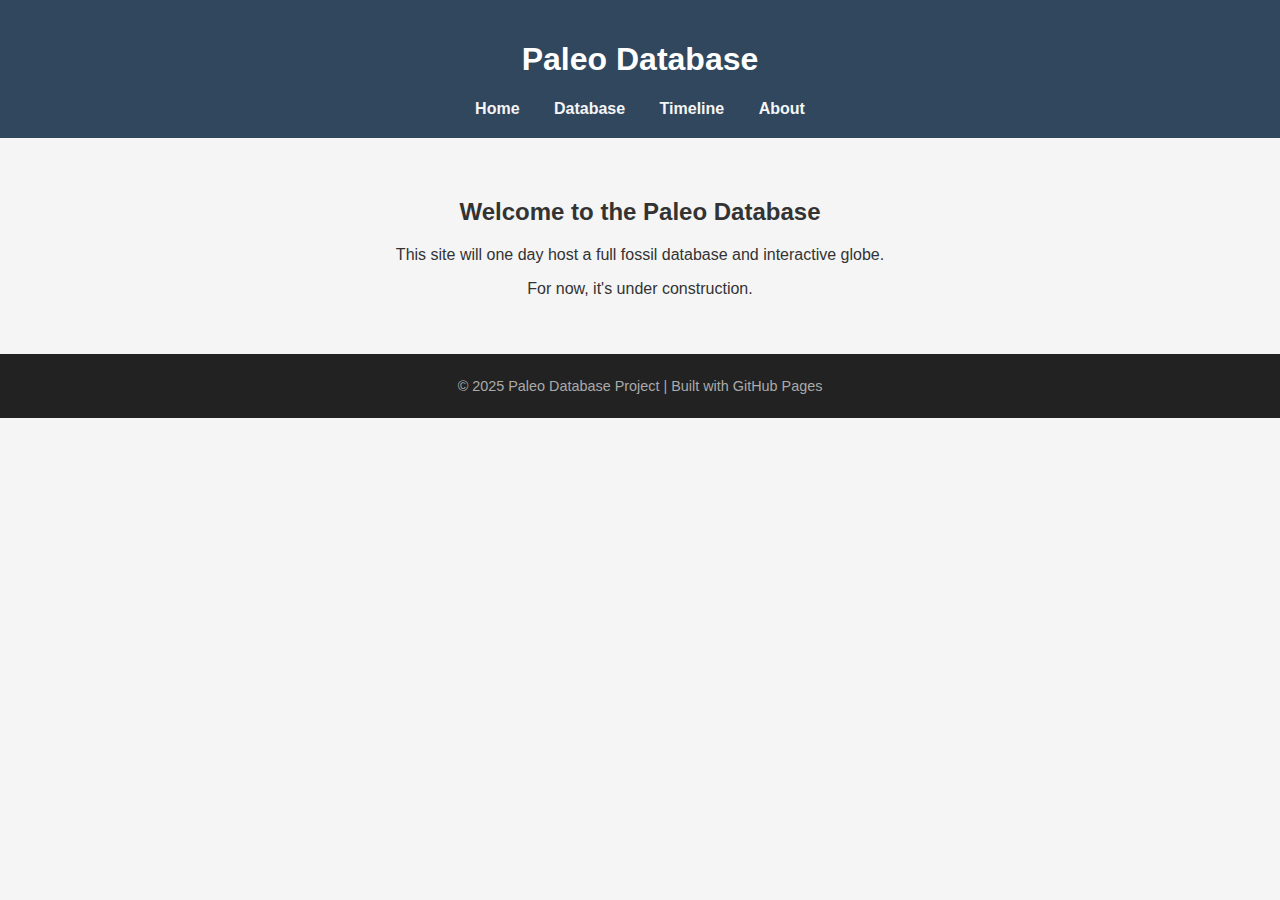
<file: index.html>
<!DOCTYPE html>
<html lang="en">
<head>
  <meta charset="UTF-8">
  <meta name="viewport" content="width=device-width, initial-scale=1.0">
  <title>Paleo Database</title>
  <link rel="stylesheet" href="styles/style.css">
</head>
<body>
  <header>
    <h1>Paleo Database</h1>
    <nav>
      <a href="index.html">Home</a>
      <a href="database.html">Database</a>
      <a href="#">Timeline</a>
      <a href="#">About</a>
    </nav>
  </header>

  <main>
    <h2>Welcome to the Paleo Database</h2>
    <p>This site will one day host a full fossil database and interactive globe.</p>
    <p>For now, it's under construction.</p>
  </main>

  <footer>
    <p>© 2025 Paleo Database Project | Built with GitHub Pages</p>
  </footer>
</body>
</html>
</file>
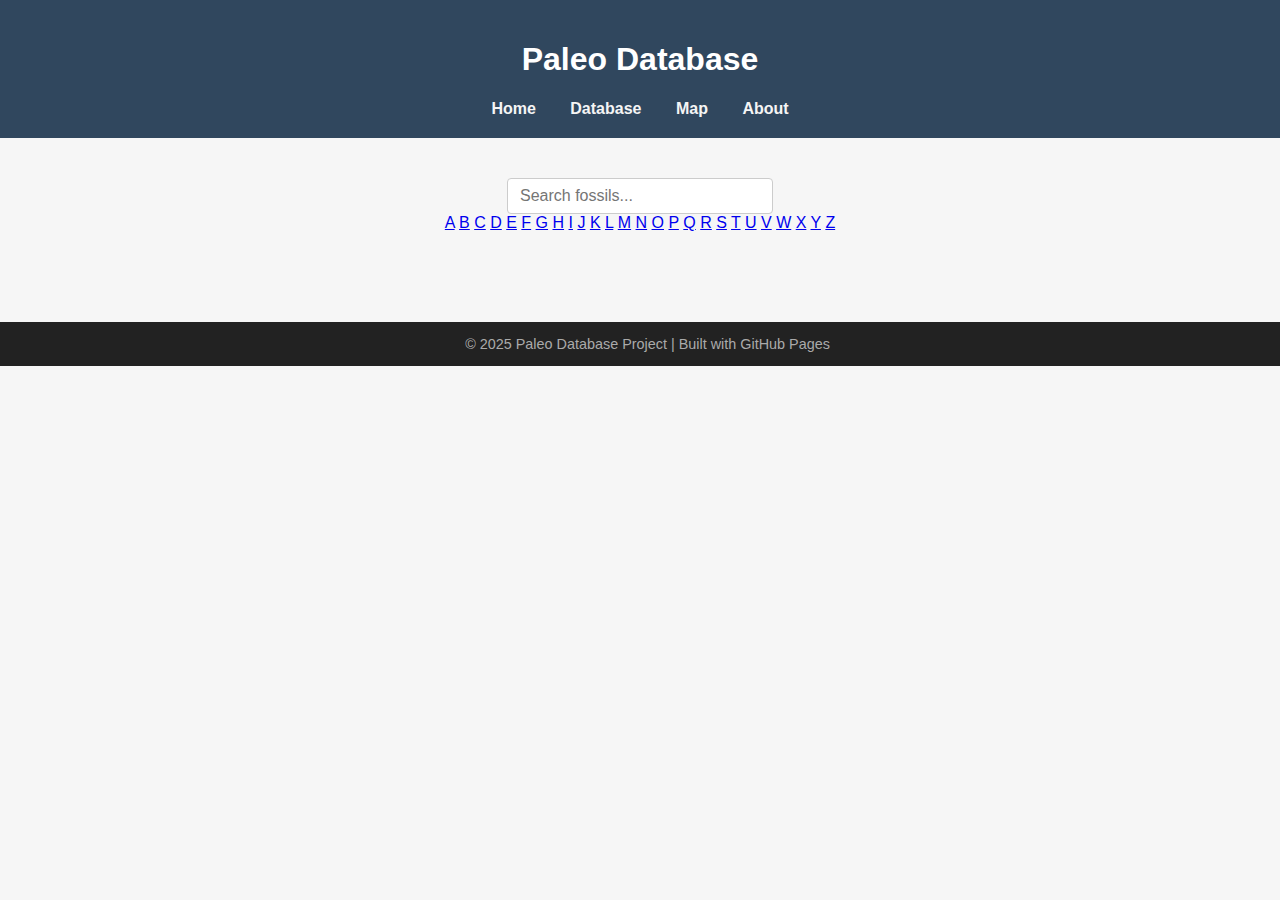
<file: database.html>
<!DOCTYPE html>
<html lang="en">
<head>
  <meta charset="UTF-8">
  <meta name="viewport" content="width=device-width, initial-scale=1.0">
  <title>Paleo Database | Species Index</title>
  <link rel="stylesheet" href="styles/style.css">
<style>
  body {
    background-color: #f6f6f6;
    font-family: "Segoe UI", Arial, sans-serif;
  }
  <div id="alphabet">
    <span onclick="filterByLetter('ALL')">All</span>
    <span onclick="filterByLetter('A')">A</span>
    <span onclick="filterByLetter('B')">B</span>
    <span onclick="filterByLetter('C')">C</span>
    <span onclick="filterByLetter('D')">D</span>
    <span onclick="filterByLetter('E')">E</span>
    <span onclick="filterByLetter('F')">F</span>
    <span onclick="filterByLetter('G')">G</span>
    <span onclick="filterByLetter('H')">H</span>
    <span onclick="filterByLetter('I')">I</span>
    <span onclick="filterByLetter('J')">J</span>
    <span onclick="filterByLetter('K')">K</span>
    <span onclick="filterByLetter('L')">L</span>
    <span onclick="filterByLetter('M')">M</span>
    <span onclick="filterByLetter('N')">N</span>
    <span onclick="filterByLetter('O')">O</span>
    <span onclick="filterByLetter('P')">P</span>
    <span onclick="filterByLetter('Q')">Q</span>
    <span onclick="filterByLetter('R')">R</span>
    <span onclick="filterByLetter('S')">S</span>
    <span onclick="filterByLetter('T')">T</span>
    <span onclick="filterByLetter('U')">U</span>
    <span onclick="filterByLetter('V')">V</span>
    <span onclick="filterByLetter('W')">W</span>
    <span onclick="filterByLetter('X')">X</span>
    <span onclick="filterByLetter('Y')">Y</span>
    <span onclick="filterByLetter('Z')">Z</span>
</div>


  /* --- Search bar --- */
  #searchBar {
    text-align: right;
    margin: 25px 8% 10px 8%;
  }

  #searchInput {
    padding: 8px 12px;
    font-size: 1em;
    width: 240px;
    border: 1px solid #ccc;
    border-radius: 4px;
    transition: 0.2s;
  }

  #searchInput:focus {
    outline: none;
    border-color: #30475e;
    box-shadow: 0 0 3px #30475e;
  }

  /* --- Species list --- */
  #speciesList {
    text-align: left;
    margin: 10px 8% 50px 8%;
  }

  h2 {
    border-bottom: 2px solid #30475e;
    color: #30475e;
    margin-top: 30px;
    font-size: 1.4em;
    width: fit-content;
  }

  p {
    margin: 4px 0 4px 15px;
  }

  .species-link {
    display: inline-block;
    text-decoration: none;
    color: #1e1e1e;
    font-weight: 500;
    padding: 4px 6px;
    border-radius: 4px;
    transition: all 0.15s ease;
  }

  .species-link:hover {
    background-color: #e8eef3;
    color: #30475e;
    transform: translateX(4px);
  }

  /* --- Responsive tweaks --- */
  @media (max-width: 600px) {
    #searchBar {
      text-align: center;
      margin: 20px;
    }

    #searchInput {
      width: 90%;
    }

    #speciesList {
      margin: 10px 5%;
    }
  }
</style>
</head>
<body>
  <header>
    <h1>Paleo Database</h1>
    <nav>
      <a href="index.html">Home</a>
      <a href="database.html">Database</a>
      <a href="#">Map</a>
      <a href="#">About</a>
    </nav>
  </header>

  <main>
    <div id="searchBar">
      <input type="text" id="searchInput" placeholder="Search fossils..." onkeyup="filterSpecies()">
    </div>
    
    <div class="alphabet-nav">
  <a href="#A">A</a>
  <a href="#B">B</a>
  <a href="#C">C</a>
  <a href="#D">D</a>
  <a href="#E">E</a>
  <a href="#F">F</a>
  <a href="#G">G</a>
  <a href="#H">H</a>
  <a href="#I">I</a>
  <a href="#J">J</a>
  <a href="#K">K</a>
  <a href="#L">L</a>
  <a href="#M">M</a>
  <a href="#N">N</a>
  <a href="#O">O</a>
  <a href="#P">P</a>
  <a href="#Q">Q</a>
  <a href="#R">R</a>
  <a href="#S">S</a>
  <a href="#T">T</a>
  <a href="#U">U</a>
  <a href="#V">V</a>
  <a href="#W">W</a>
  <a href="#X">X</a>
  <a href="#Y">Y</a>
  <a href="#Z">Z</a>
</div>


  <div id="speciesList"></div>
    
    
 <div id="pagination"></div>


      <!-- Populated dynamically -->
    </div>
  </main>

  <footer>
    <p>© 2025 Paleo Database Project | Built with GitHub Pages</p>
  </footer>

  <script src="scripts/database.js"></script>
</body>
</html>
</file>
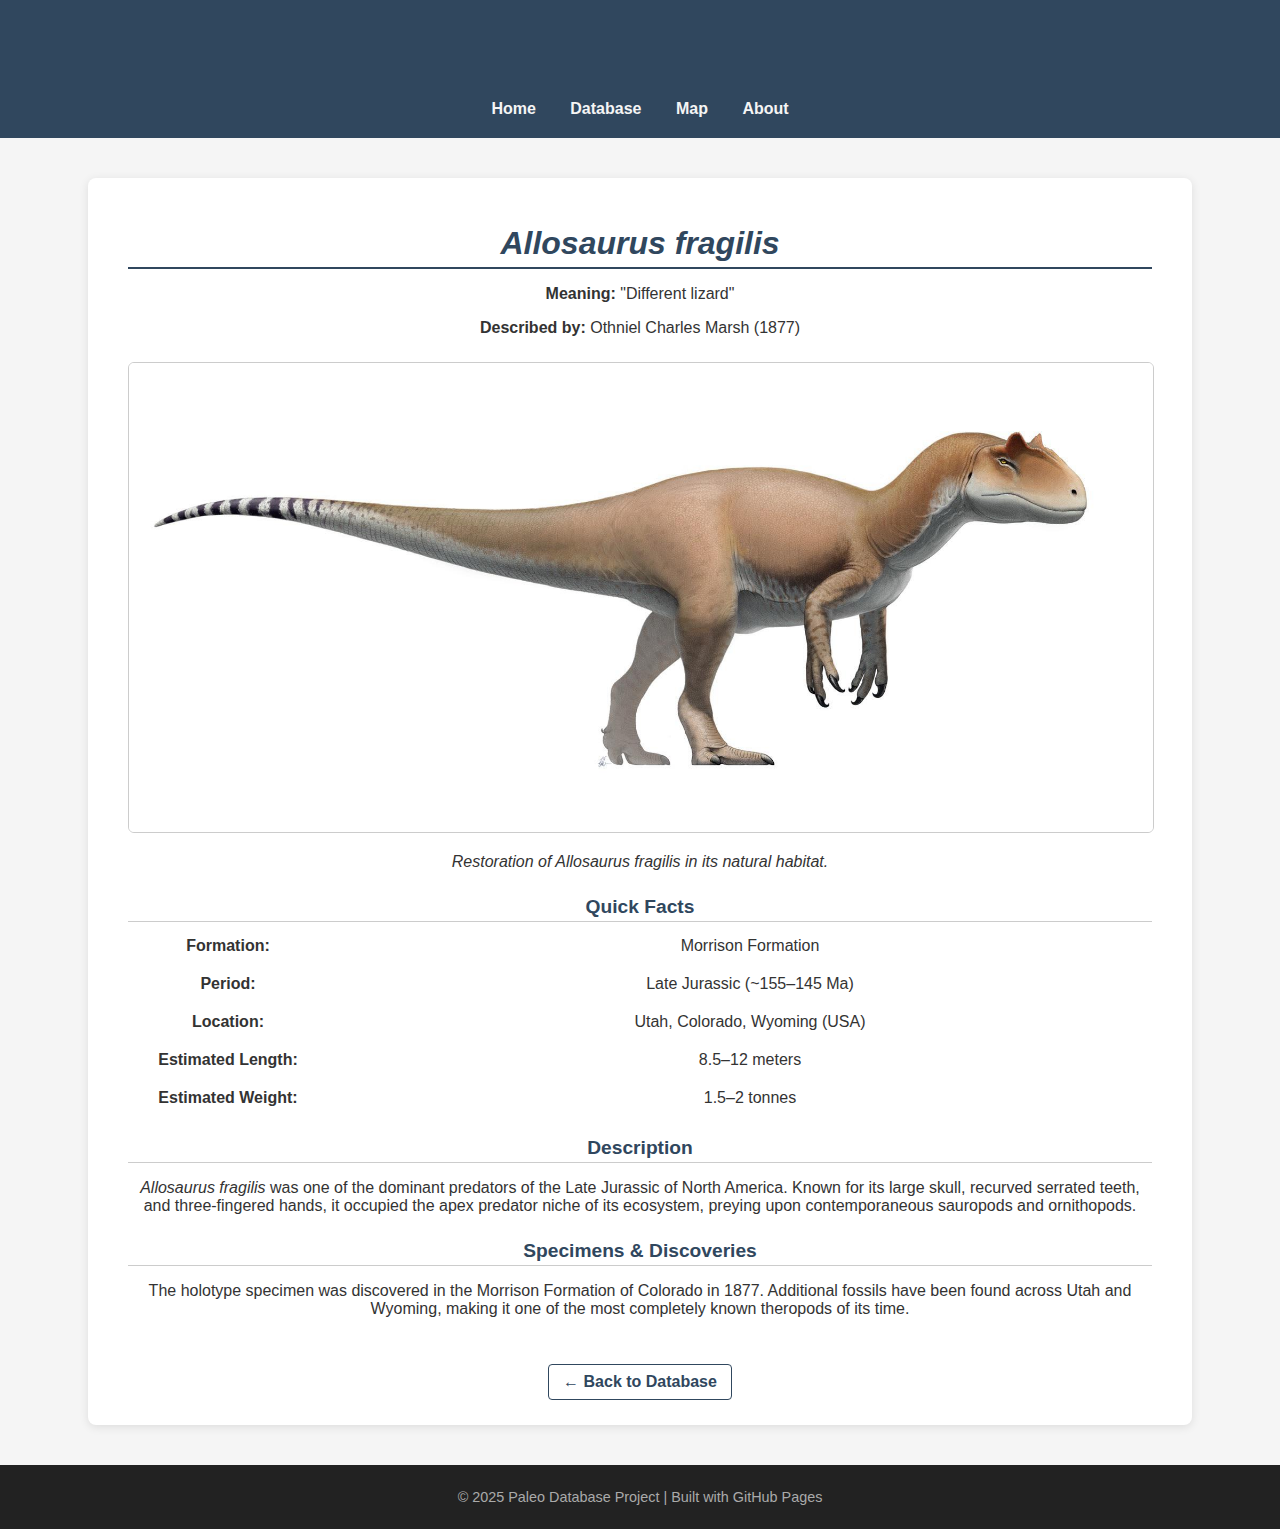
<file: species/allosaurus-fragilis.html>
<!DOCTYPE html>
<html lang="en">
<head>
  <meta charset="UTF-8" />
  <meta name="viewport" content="width=device-width, initial-scale=1.0" />
  <title>Allosaurus fragilis | Paleo Database</title>
  <link rel="stylesheet" href="../styles/style.css" />
  <style>
    main {
      width: 80%;
      margin: 40px auto;
      background: #ffffff;
      padding: 25px 40px;
      border-radius: 8px;
      box-shadow: 0 2px 10px rgba(0, 0, 0, 0.1);
    }

    h1 {
      color: #30475e;
      font-size: 2em;
      border-bottom: 2px solid #30475e;
      padding-bottom: 5px;
      margin-bottom: 15px;
    }

    .info-section {
      margin-top: 25px;
    }

    .info-section h2 {
      color: #30475e;
      font-size: 1.2em;
      border-bottom: 1px solid #ccc;
      margin-bottom: 10px;
      padding-bottom: 3px;
    }

    .info-grid {
      display: grid;
      grid-template-columns: 200px auto;
      gap: 10px 20px;
    }

    .info-grid div {
      padding: 5px 0;
    }

    .image-container {
      text-align: center;
      margin: 25px 0;
    }

    .image-container img {
      max-width: 100%;
      height: auto;
      border-radius: 6px;
      border: 1px solid #ccc;
    }

    a.back-link {
      display: inline-block;
      margin-top: 30px;
      text-decoration: none;
      color: #30475e;
      font-weight: bold;
      border: 1px solid #30475e;
      padding: 8px 14px;
      border-radius: 4px;
      transition: 0.2s;
    }

    a.back-link:hover {
      background-color: #30475e;
      color: white;
    }
  </style>
</head>

<body>
  <header>
    <h1>Paleo Database</h1>
    <nav>
      <a href="../index.html">Home</a>
      <a href="../database.html">Database</a>
      <a href="../map.html">Map</a>
      <a href="../about.html">About</a>
    </nav>
  </header>

  <main>
    <h1><em>Allosaurus fragilis</em></h1>
    <p><strong>Meaning:</strong> "Different lizard"</p>
    <p><strong>Described by:</strong> Othniel Charles Marsh (1877)</p>

    <div class="image-container">
      <img src="../images/allosaurus-fragilis.jpg" alt="Allosaurus fragilis reconstruction">
      <p><em>Restoration of Allosaurus fragilis in its natural habitat.</em></p>
    </div>

    <div class="info-section">
      <h2>Quick Facts</h2>
      <div class="info-grid">
        <div><strong>Formation:</strong></div><div>Morrison Formation</div>
        <div><strong>Period:</strong></div><div>Late Jurassic (~155–145 Ma)</div>
        <div><strong>Location:</strong></div><div>Utah, Colorado, Wyoming (USA)</div>
        <div><strong>Estimated Length:</strong></div><div>8.5–12 meters</div>
        <div><strong>Estimated Weight:</strong></div><div>1.5–2 tonnes</div>
      </div>
    </div>

    <div class="info-section">
      <h2>Description</h2>
      <p>
        <em>Allosaurus fragilis</em> was one of the dominant predators of the
        Late Jurassic of North America. Known for its large skull, recurved
        serrated teeth, and three-fingered hands, it occupied the apex predator
        niche of its ecosystem, preying upon contemporaneous sauropods and
        ornithopods.
      </p>
    </div>

    <div class="info-section">
      <h2>Specimens & Discoveries</h2>
      <p>
        The holotype specimen was discovered in the Morrison Formation of Colorado in 1877. 
        Additional fossils have been found across Utah and Wyoming, making it one of the 
        most completely known theropods of its time.
      </p>
    </div>

    <a href="../database.html" class="back-link">← Back to Database</a>
  </main>

  <footer>
    <p>© 2025 Paleo Database Project | Built with GitHub Pages</p>
  </footer>
</body>
</html>
</file>
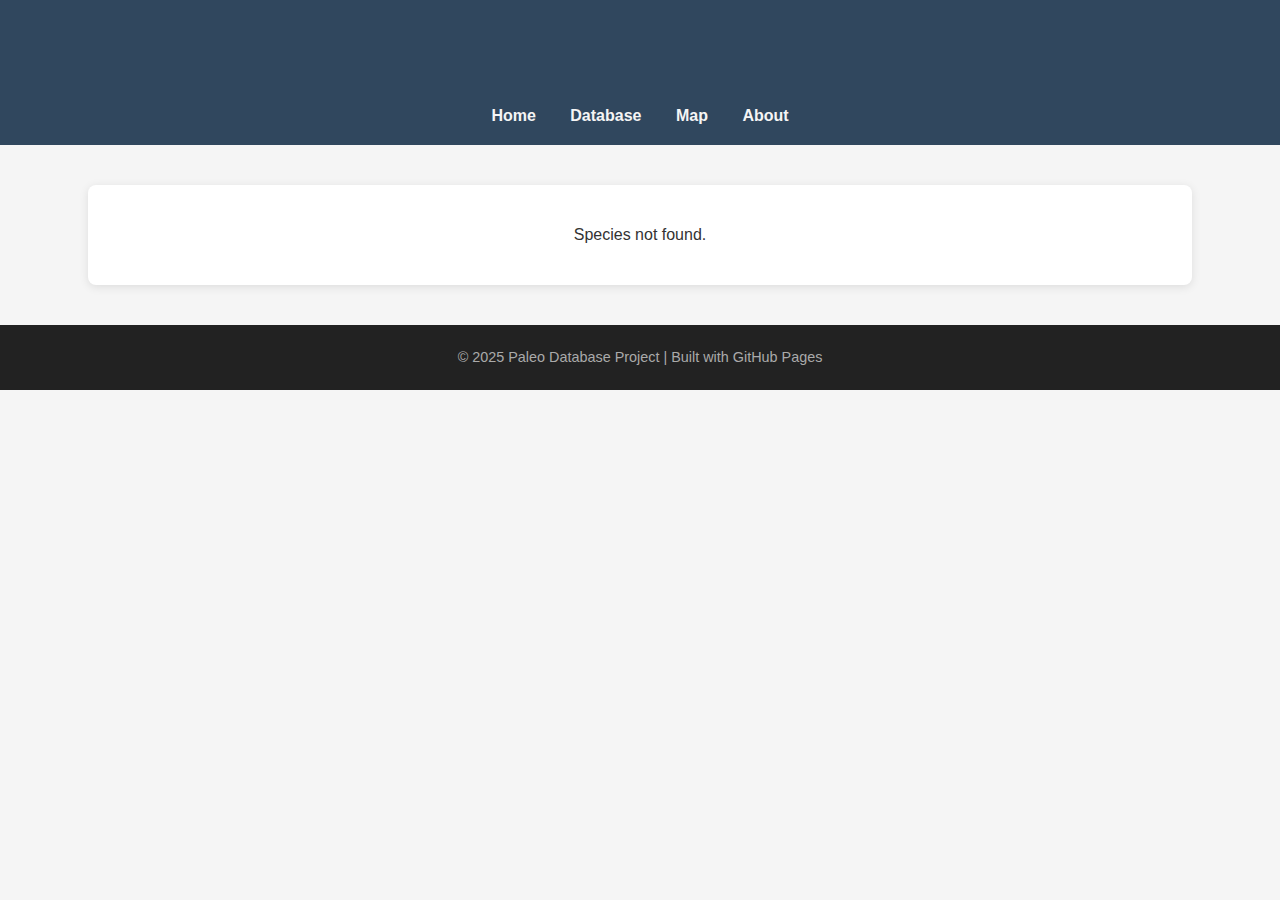
<file: species/template.html>
<!DOCTYPE html>
<html lang="en">
<head>
  <meta charset="UTF-8">
  <meta name="viewport" content="width=device-width, initial-scale=1.0">
  <title>Paleo Database | Species</title>
  <link rel="stylesheet" href="../styles/style.css">
  <style>
    main {
      width: 80%;
      margin: 40px auto;
      background: #ffffff;
      padding: 25px 40px;
      border-radius: 8px;
      box-shadow: 0 2px 10px rgba(0, 0, 0, 0.1);
    }
    h1 { color: #30475e; font-size: 2em; border-bottom: 2px solid #30475e; padding-bottom: 5px; }
    .info-grid { display: grid; grid-template-columns: 200px auto; gap: 10px 20px; }
    .info-section { margin-top: 25px; }
    .info-section h2 { border-bottom: 1px solid #ccc; color: #30475e; }
    .image-container { text-align: center; margin: 20px 0; }
    .image-container img { max-width: 100%; border-radius: 6px; border: 1px solid #ccc; }
  </style>
</head>

<body>
  <header>
    <h1>Paleo Database</h1>
    <nav>
      <a href="../index.html">Home</a>
      <a href="../database.html">Database</a>
      <a href="../map.html">Map</a>
      <a href="../about.html">About</a>
    </nav>
  </header>

  <main id="speciesContent">
    <p>Loading species data...</p>
  </main>

  <footer>
    <p>© 2025 Paleo Database Project | Built with GitHub Pages</p>
  </footer>

  <script src="../scripts/species-loader.js"></script>
</body>
</html>
</file>
<file: styles/style.css>
body {
  background-color: #f5f5f5;
  font-family: Arial, sans-serif;
  margin: 0;
  padding: 0;
  color: #333;
  text-align: center;
}

header {
  background-color: #30475e;
  color: white;
  padding: 20px 0;
}

nav a {
  color: #f5f5f5;
  text-decoration: none;
  margin: 0 15px;
  font-weight: bold;
}

nav a:hover {
  text-decoration: underline;
}

main {
  padding: 40px 20px;
}

footer {
  background-color: #222;
  color: #aaa;
  padding: 10px 0;
  font-size: 0.9em;
}
</file>
